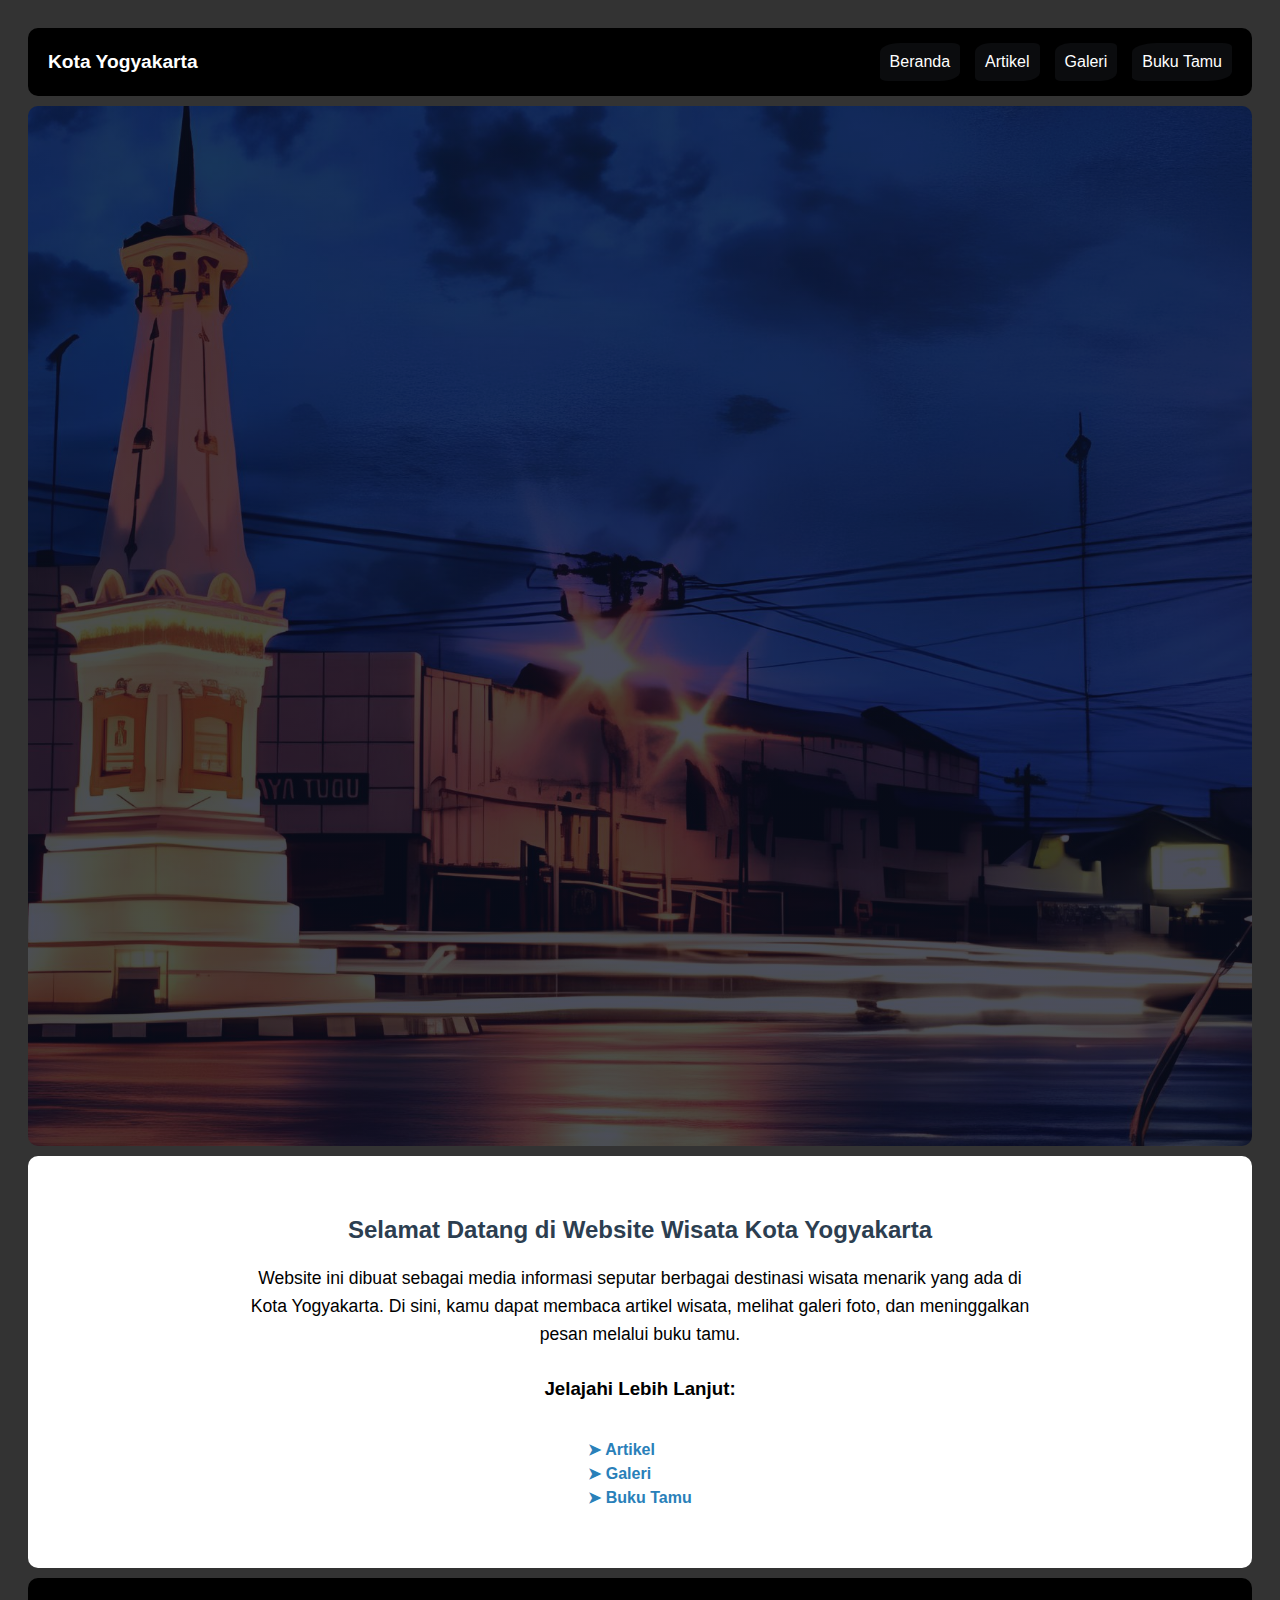
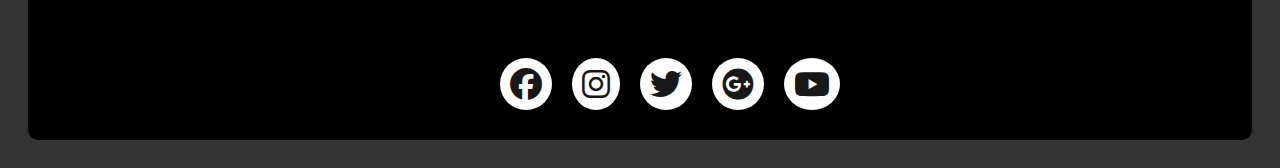
<file: index.html>
<!DOCTYPE html>
<html lang="en">
<head>
    <meta charset="UTF-8">
    <meta name="viewport" content="width=device-width, initial-scale=1.0">
    <title> Index </title>
    <link rel="stylesheet" href="index.css">
    <link rel="stylesheet" href="https://cdnjs.cloudflare.com/ajax/libs/font-awesome/6.7.2/css/all.min.css">
</head>
<body>
    <div id="wrapper">

        <div class="menu">
            <div class="menu-title"> Kota Yogyakarta </div>
            <div class="hamburger" onclick="toggleMenu()">
                &#9776;
            </div>
            <div class="menu-links">
                <a href="index.html">Beranda</a>
                <div class="dropdown">
                    <a href="artikel.html" class="menu-link-button"> Artikel </a>
                    <div class="dropdown-content">
                        <a href="artikel.html#keraton"> Keraton </a>
                        <a href="artikel.html#malioboro"> Malioboro </a>
                        <a href="artikel.html#vredeburg"> Vredeburg </a>
                    </div>
                </div>
                <a href="galeri.html">Galeri</a>
                <a href="bukutamu.html">Buku Tamu</a>
            </div>
        </div>

        <div class="header"></div>

    <div class="isi">
        <section class="isiberanda">
                <h2>Selamat Datang di Website Wisata Kota Yogyakarta</h2>
                <p>
                    Website ini dibuat sebagai media informasi seputar berbagai destinasi wisata menarik yang ada di Kota Yogyakarta.
                    Di sini, kamu dapat membaca artikel wisata, melihat galeri foto, dan meninggalkan pesan melalui buku tamu.
                </p>

                <div class="menu-ringkas">
                    <h3>Jelajahi Lebih Lanjut:</h3>
                    <ul>
                        <li><a href="artikel.html">&#10148; Artikel</a></li>
                        <li><a href="galeri.html">&#10148; Galeri</a></li>
                        <li><a href="bukutamu.html">&#10148; Buku Tamu</a></li> 
                    </ul>
                </div>
            </section>
    </div>

        <footer>
        <div class="footerContainer">
            <div class="socialIcons">
                <a href=""><i class="fa-brands fa-facebook"></i></a>
                <a href="https://www.instagram.com/_delloii?igsh=MXE0amJzNmZsYTgwag=="><i class="fa-brands fa-instagram"></i></a>
                <a href=""><i class="fa-brands fa-twitter"></i></a>
                <a href=""><i class="fa-brands fa-google-plus"></i></a>
                <a href="https://youtu.be/VyPwEZTIpVc?si=cocTXjZMzUpQtqW9"><i class="fa-brands fa-youtube"></i></a>
            </div>
        </div>
        </footer>

    </div>

<script src="js.js"></script>

</body>
</html>
</file>
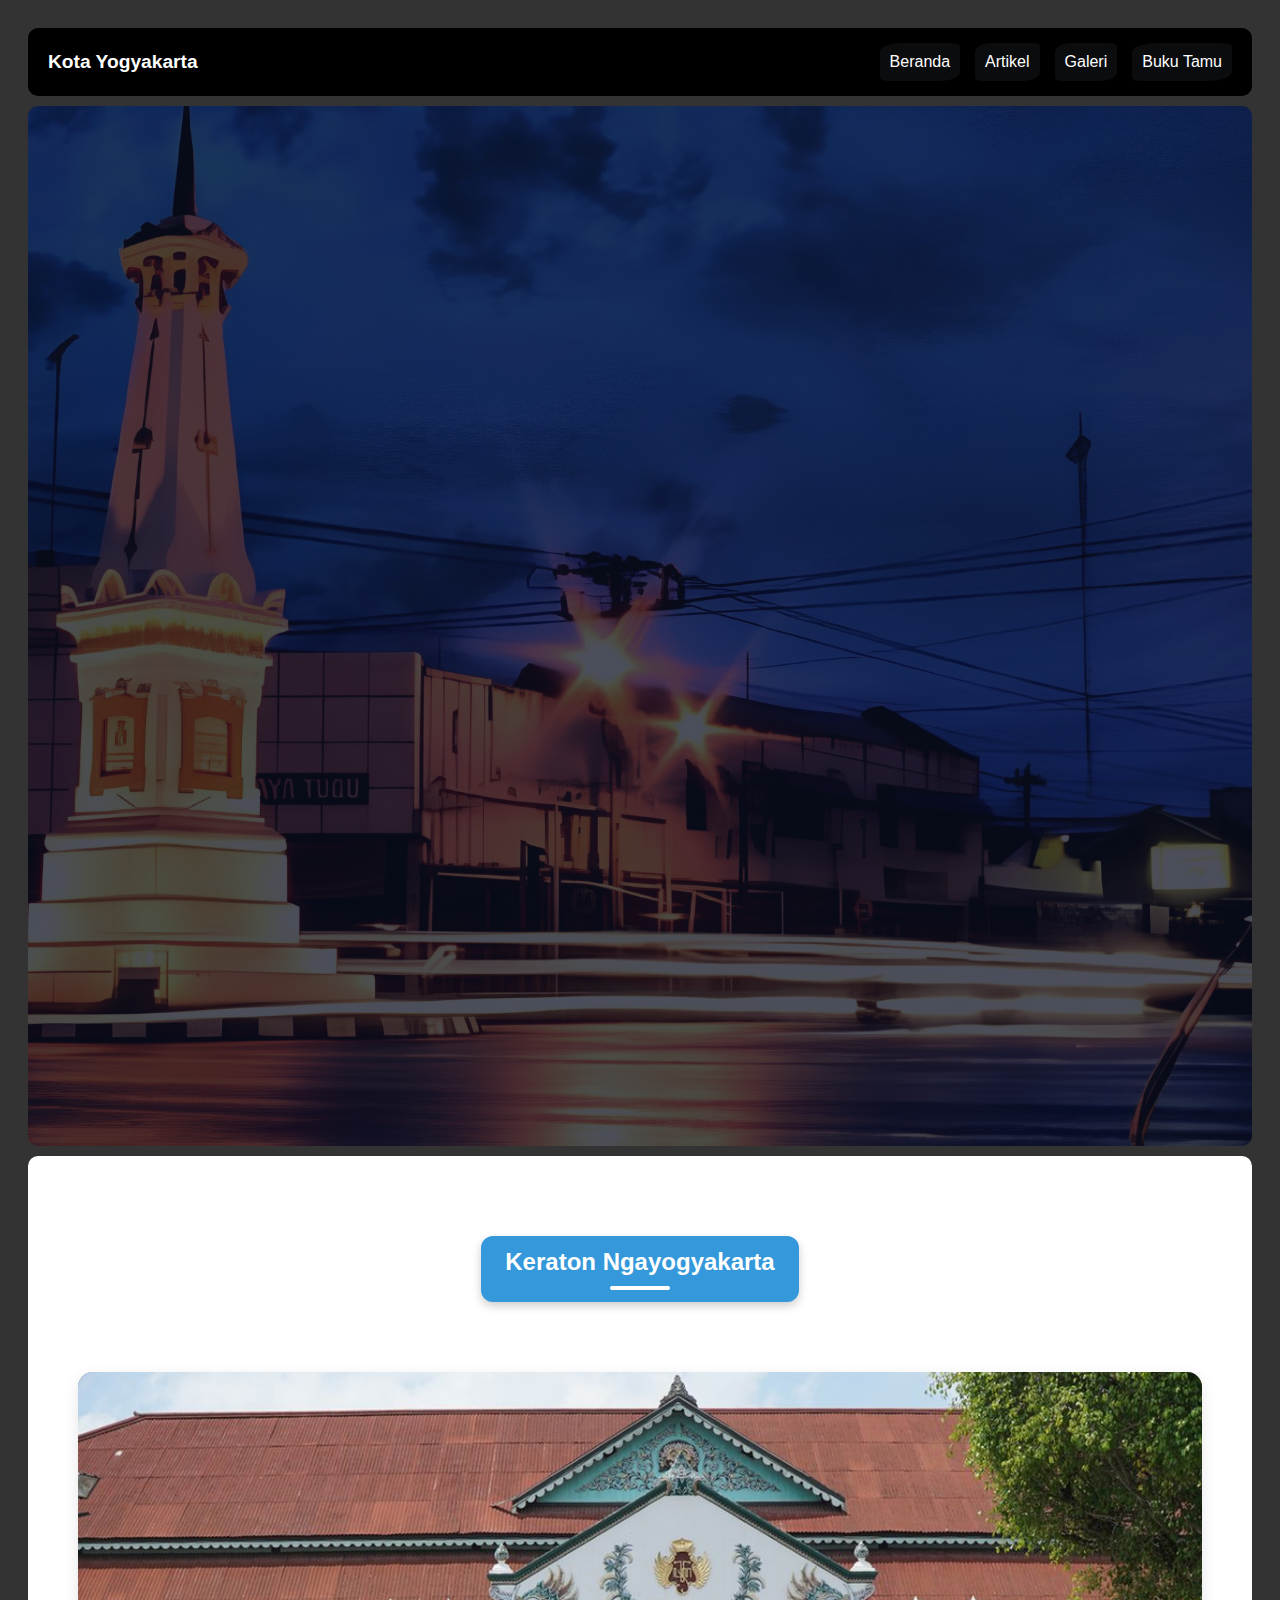
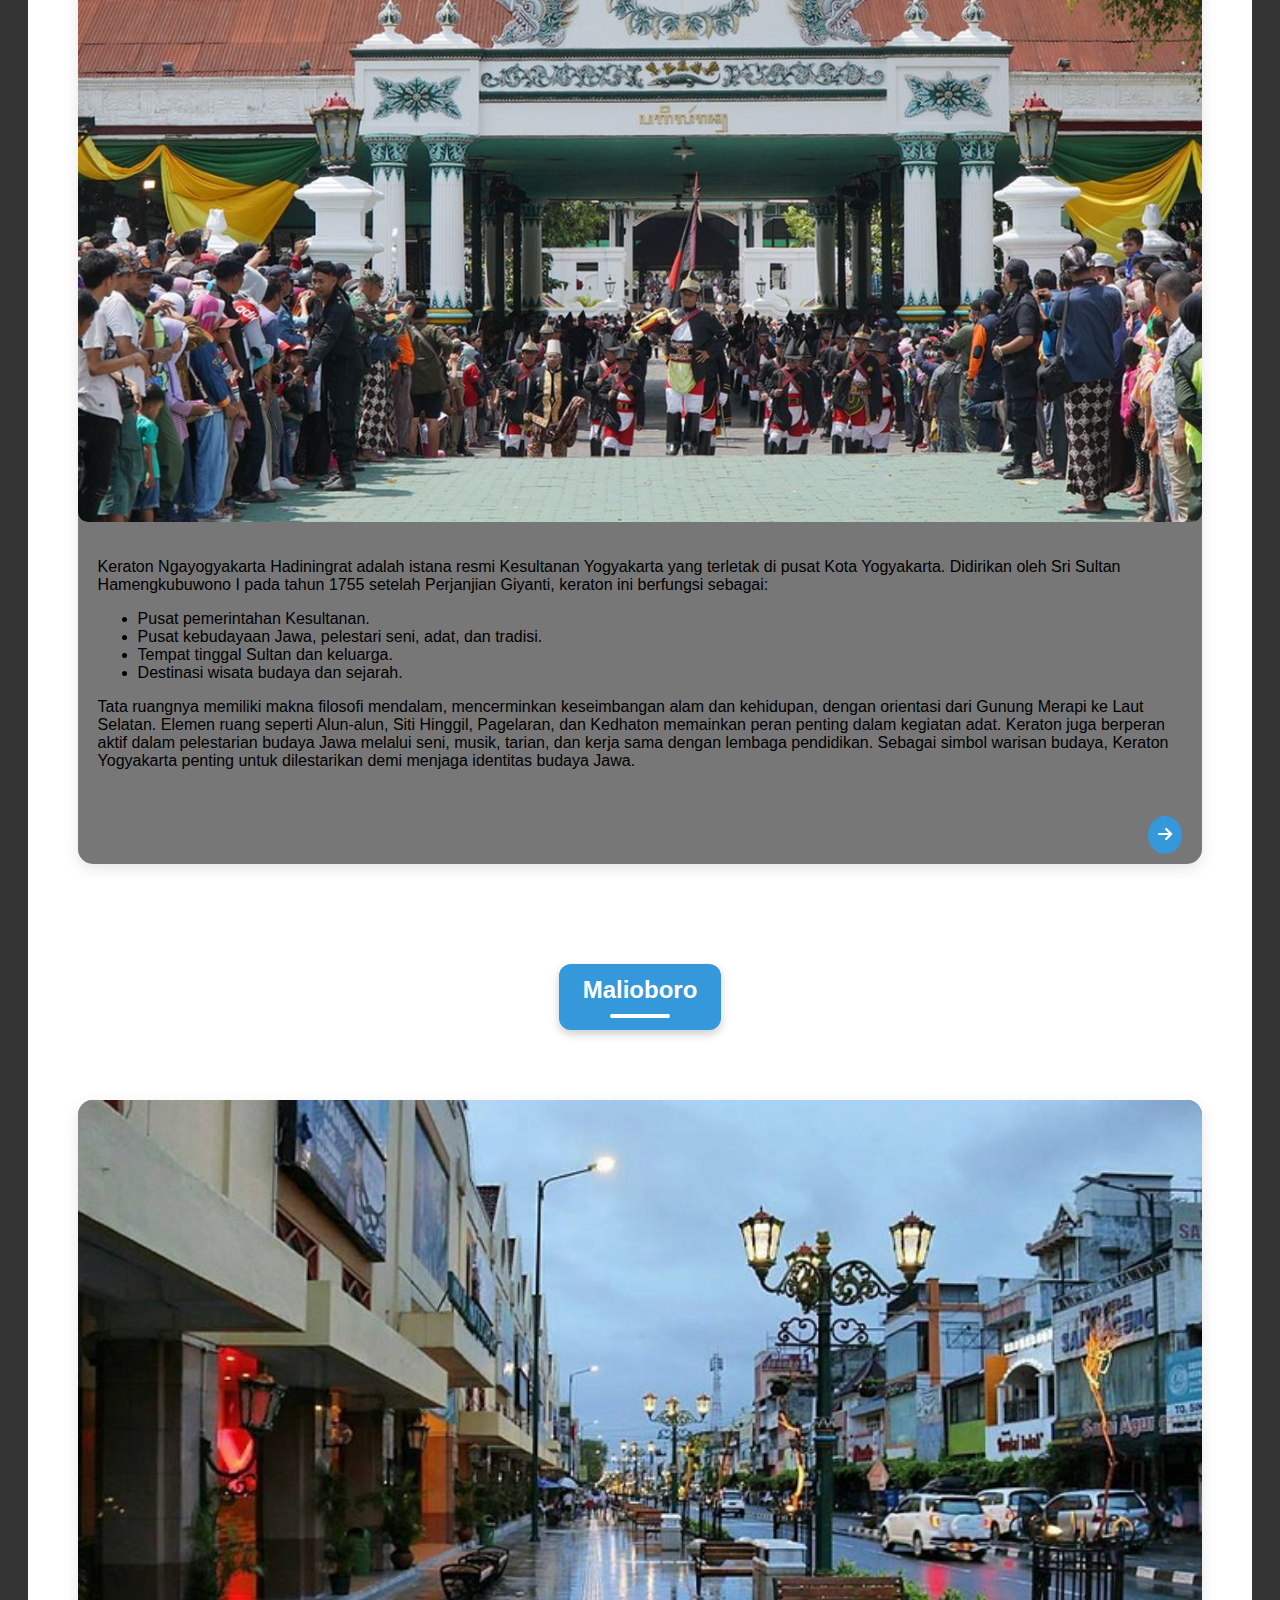
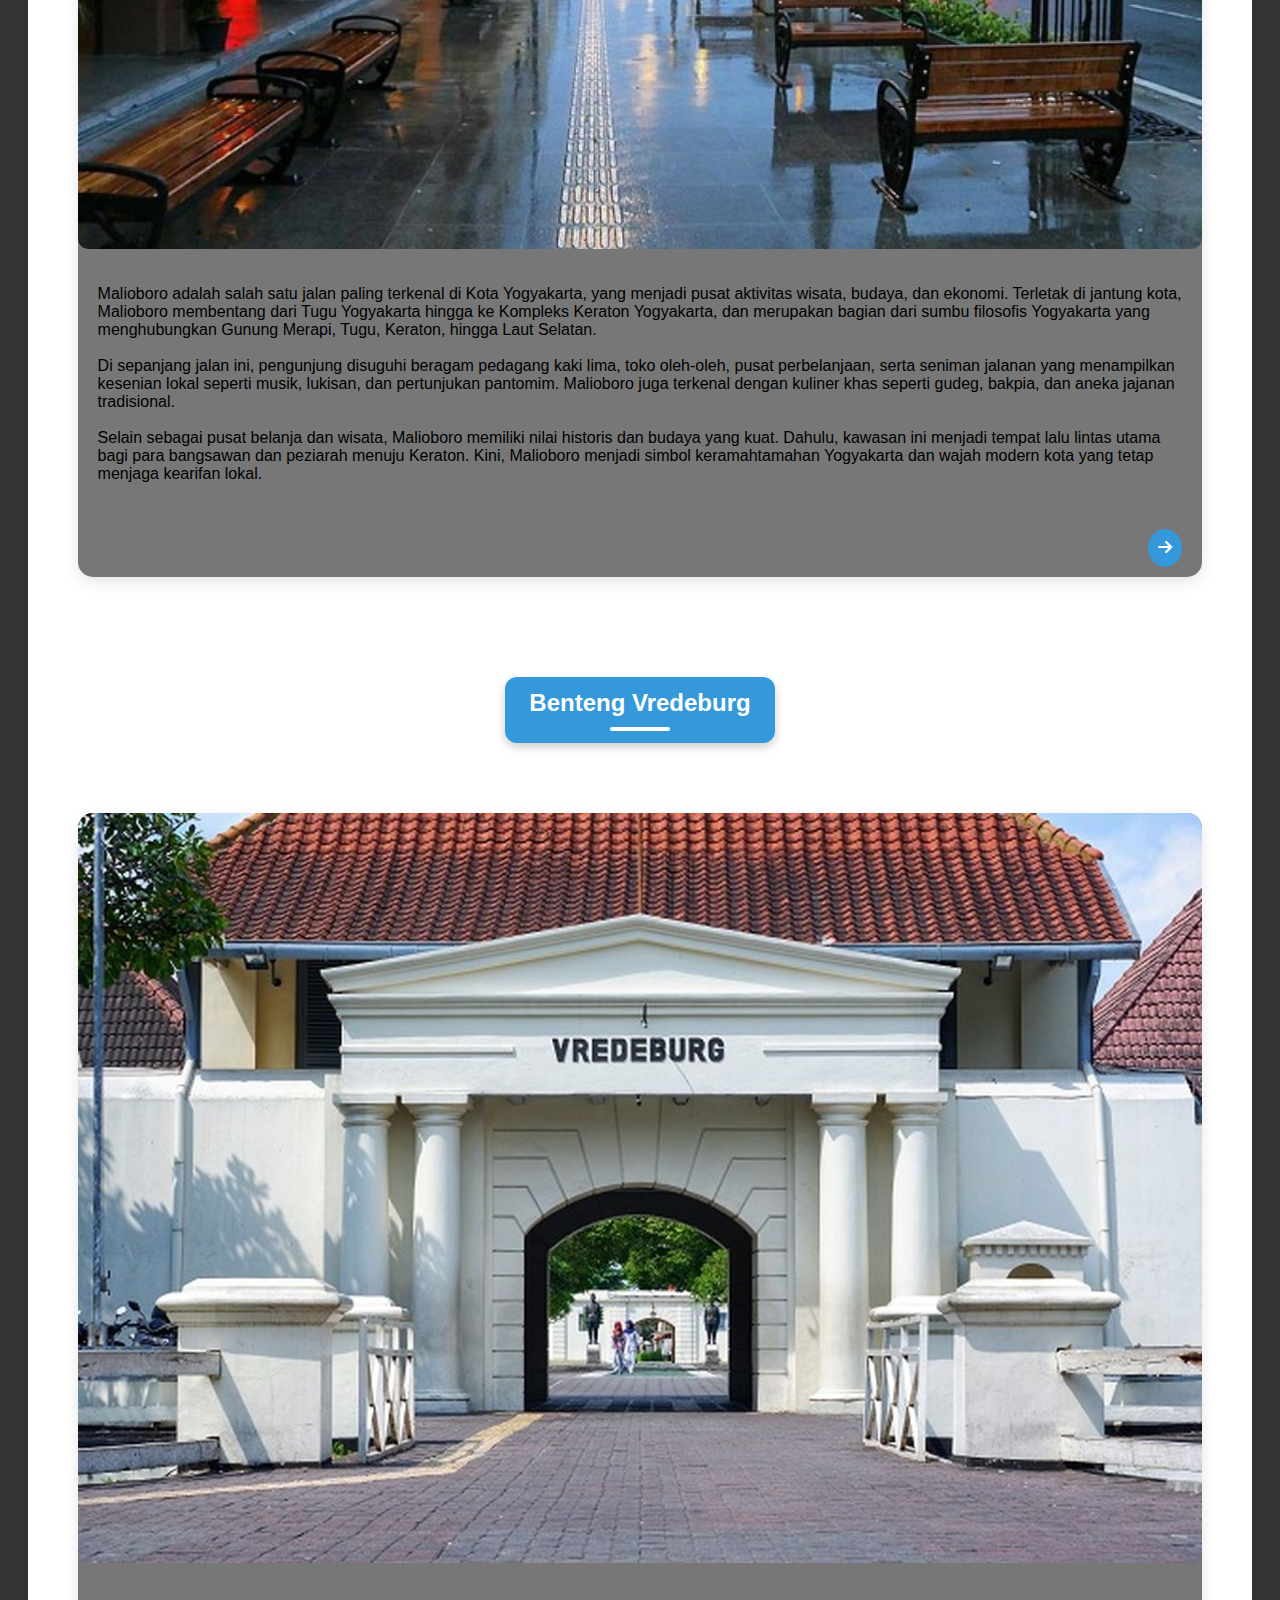
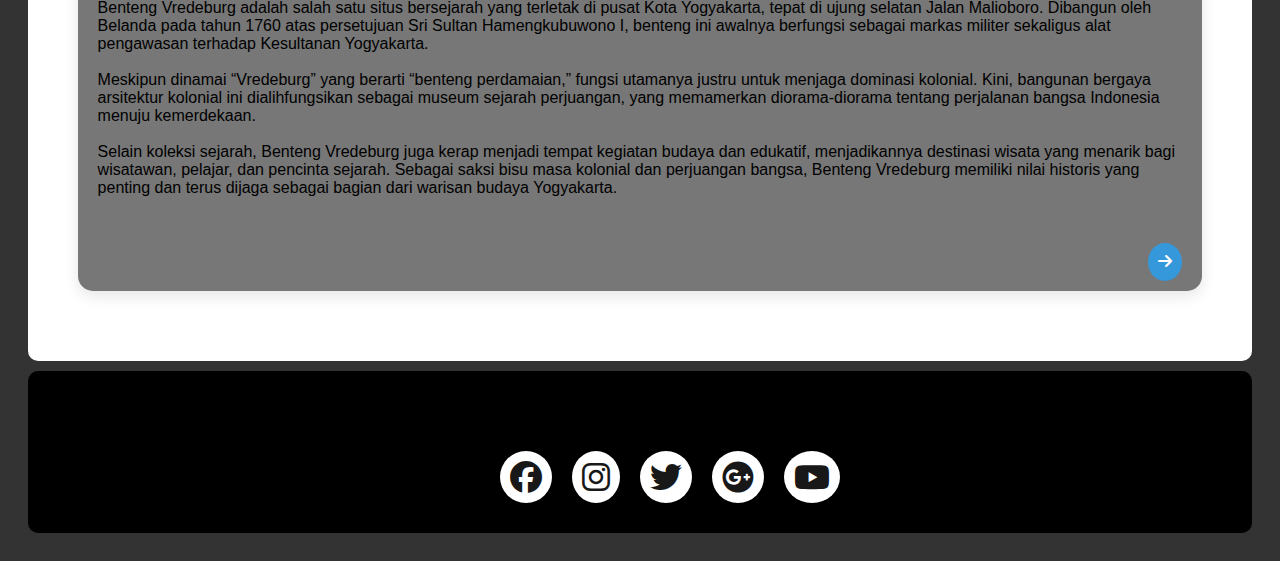
<file: artikel.html>
<!DOCTYPE html>
<html lang="en">
<head>
    <meta charset="UTF-8">
    <meta name="viewport" content="width=device-width, initial-scale=1.0">
    <title> Artikel </title>
    <link rel="stylesheet" href="index.css">
    <link rel="stylesheet" href="https://cdnjs.cloudflare.com/ajax/libs/font-awesome/6.7.2/css/all.min.css">
</head>
<body>
    <div id="wrapper">

        <div class="menu">
            <div class="menu-title"> Kota Yogyakarta </div>
            <div class="hamburger" onclick="toggleMenu()">
                &#9776;
            </div>
            <div class="menu-links">
                <a href="index.html">Beranda</a>
                <div class="dropdown">
                    <a href="artikel.html" class="menu-link-button"> Artikel </a>
                    <div class="dropdown-content">
                        <a href="artikel.html#keraton"> Keraton </a>
                        <a href="artikel.html#malioboro"> Malioboro </a>
                        <a href="artikel.html#vredeburg"> Vredeburg </a>
                    </div>
                </div>
                <a href="galeri.html">Galeri</a>
                <a href="bukutamu.html">Buku Tamu</a>
            </div>
        </div>

        <div class="header"></div>

        <div class="isi">
            <div class="card-container">
                <h2 id="keraton" class="card-section-title"> Keraton Ngayogyakarta </h2>
                <div class="card-artikel">
                    <img src="img/keraton.jpg" alt="" class="card-img">
                    <div class="card-content">
                        <p class="card-deskription"> Keraton Ngayogyakarta Hadiningrat adalah istana resmi Kesultanan Yogyakarta yang terletak di pusat Kota Yogyakarta. Didirikan oleh Sri Sultan Hamengkubuwono I pada tahun 1755 setelah Perjanjian Giyanti, keraton ini berfungsi sebagai:
                                                    <ul>
                                                    <li>Pusat pemerintahan Kesultanan.</li>
                                                    <li>Pusat kebudayaan Jawa, pelestari seni, adat, dan tradisi.</li>
                                                    <li>Tempat tinggal Sultan dan keluarga.</li>
                                                    <li>Destinasi wisata budaya dan sejarah.</li>
                                                    </ul>
                                                    Tata ruangnya memiliki makna filosofi mendalam, mencerminkan keseimbangan alam dan kehidupan, dengan orientasi dari Gunung Merapi ke Laut Selatan. Elemen ruang seperti Alun-alun, Siti Hinggil, Pagelaran, dan Kedhaton memainkan peran penting dalam kegiatan adat.
                                                    Keraton juga berperan aktif dalam pelestarian budaya Jawa melalui seni, musik, tarian, dan kerja sama dengan lembaga pendidikan. Sebagai simbol warisan budaya, Keraton Yogyakarta penting untuk dilestarikan demi menjaga identitas budaya Jawa. </p>
                    </div>
                    <a href="https://maps.app.goo.gl/d1mCqubP9X3NdwPy7" target="_blank" class="maps-inline-button">
                        <i class="fa-solid fa-arrow-right"></i>
                    </a>
                </div>
                <h2 id="malioboro" class="card-section-title"> Malioboro </h2>
                <div class="card-artikel">
                    <img src="img/malioboro.jpg" alt="" class="card-img">
                    <div class="card-content">
                        <p class="card-deskription"> Malioboro adalah salah satu jalan paling terkenal di Kota Yogyakarta, yang menjadi pusat aktivitas wisata, budaya, dan ekonomi. Terletak di jantung kota, Malioboro membentang dari Tugu Yogyakarta hingga ke Kompleks Keraton Yogyakarta, dan merupakan bagian dari sumbu filosofis Yogyakarta yang menghubungkan Gunung Merapi, Tugu, Keraton, hingga Laut Selatan.
                                                    <br><br>
                                                    Di sepanjang jalan ini, pengunjung disuguhi beragam pedagang kaki lima, toko oleh-oleh, pusat perbelanjaan, serta seniman jalanan yang menampilkan kesenian lokal seperti musik, lukisan, dan pertunjukan pantomim. Malioboro juga terkenal dengan kuliner khas seperti gudeg, bakpia, dan aneka jajanan tradisional.
                                                    <br><br>
                                                    Selain sebagai pusat belanja dan wisata, Malioboro memiliki nilai historis dan budaya yang kuat. Dahulu, kawasan ini menjadi tempat lalu lintas utama bagi para bangsawan dan peziarah menuju Keraton. Kini, Malioboro menjadi simbol keramahtamahan Yogyakarta dan wajah modern kota yang tetap menjaga kearifan lokal. </p>
                    </div>
                    <a href="https://maps.app.goo.gl/UhZAifQJMbYKjeVH8" target="_blank" class="maps-inline-button">
                        <i class="fa-solid fa-arrow-right"></i>
                    </a>
                </div>
                <h2 id="vredeburg" class="card-section-title"> Benteng Vredeburg </h2>
                <div class="card-artikel">
                    <img src="img/vredeburgg4.jpg" alt="" class="card-img">
                    <div class="card-content">
                        <p class="card-deskription"> Benteng Vredeburg adalah salah satu situs bersejarah yang terletak di pusat Kota Yogyakarta, tepat di ujung selatan Jalan Malioboro. Dibangun oleh Belanda pada tahun 1760 atas persetujuan Sri Sultan Hamengkubuwono I, benteng ini awalnya berfungsi sebagai markas militer sekaligus alat pengawasan terhadap Kesultanan Yogyakarta. 
                                                    <br><br>
                                                    Meskipun dinamai “Vredeburg” yang berarti “benteng perdamaian,” fungsi utamanya justru untuk menjaga dominasi kolonial. Kini, bangunan bergaya arsitektur kolonial ini dialihfungsikan sebagai museum sejarah perjuangan, yang memamerkan diorama-diorama tentang perjalanan bangsa Indonesia menuju kemerdekaan. 
                                                    <br><br>
                                                    Selain koleksi sejarah, Benteng Vredeburg juga kerap menjadi tempat kegiatan budaya dan edukatif, menjadikannya destinasi wisata yang menarik bagi wisatawan, pelajar, dan pencinta sejarah. Sebagai saksi bisu masa kolonial dan perjuangan bangsa, Benteng Vredeburg memiliki nilai historis yang penting dan terus dijaga sebagai bagian dari warisan budaya Yogyakarta.

 </p>
                    </div>
                    <a href="https://maps.app.goo.gl/7rT7TtpduQfR9ZMC8" target="_blank" class="maps-inline-button">
                        <i class="fa-solid fa-arrow-right"></i>
                    </a>
                </div>
            </div>
        </div>

        <footer>
        <div class="footerContainer">
            <div class="socialIcons">
                <a href=""><i class="fa-brands fa-facebook"></i></a>
                <a href="https://www.instagram.com/_delloii?igsh=MXE0amJzNmZsYTgwag=="><i class="fa-brands fa-instagram"></i></a>
                <a href=""><i class="fa-brands fa-twitter"></i></a>
                <a href=""><i class="fa-brands fa-google-plus"></i></a>
                <a href="https://youtu.be/VyPwEZTIpVc?si=cocTXjZMzUpQtqW9"><i class="fa-brands fa-youtube"></i></a>
            </div>
        </div>
        </footer>

    </div>

<script src="js.js"></script>

</body>
</html>
</file>
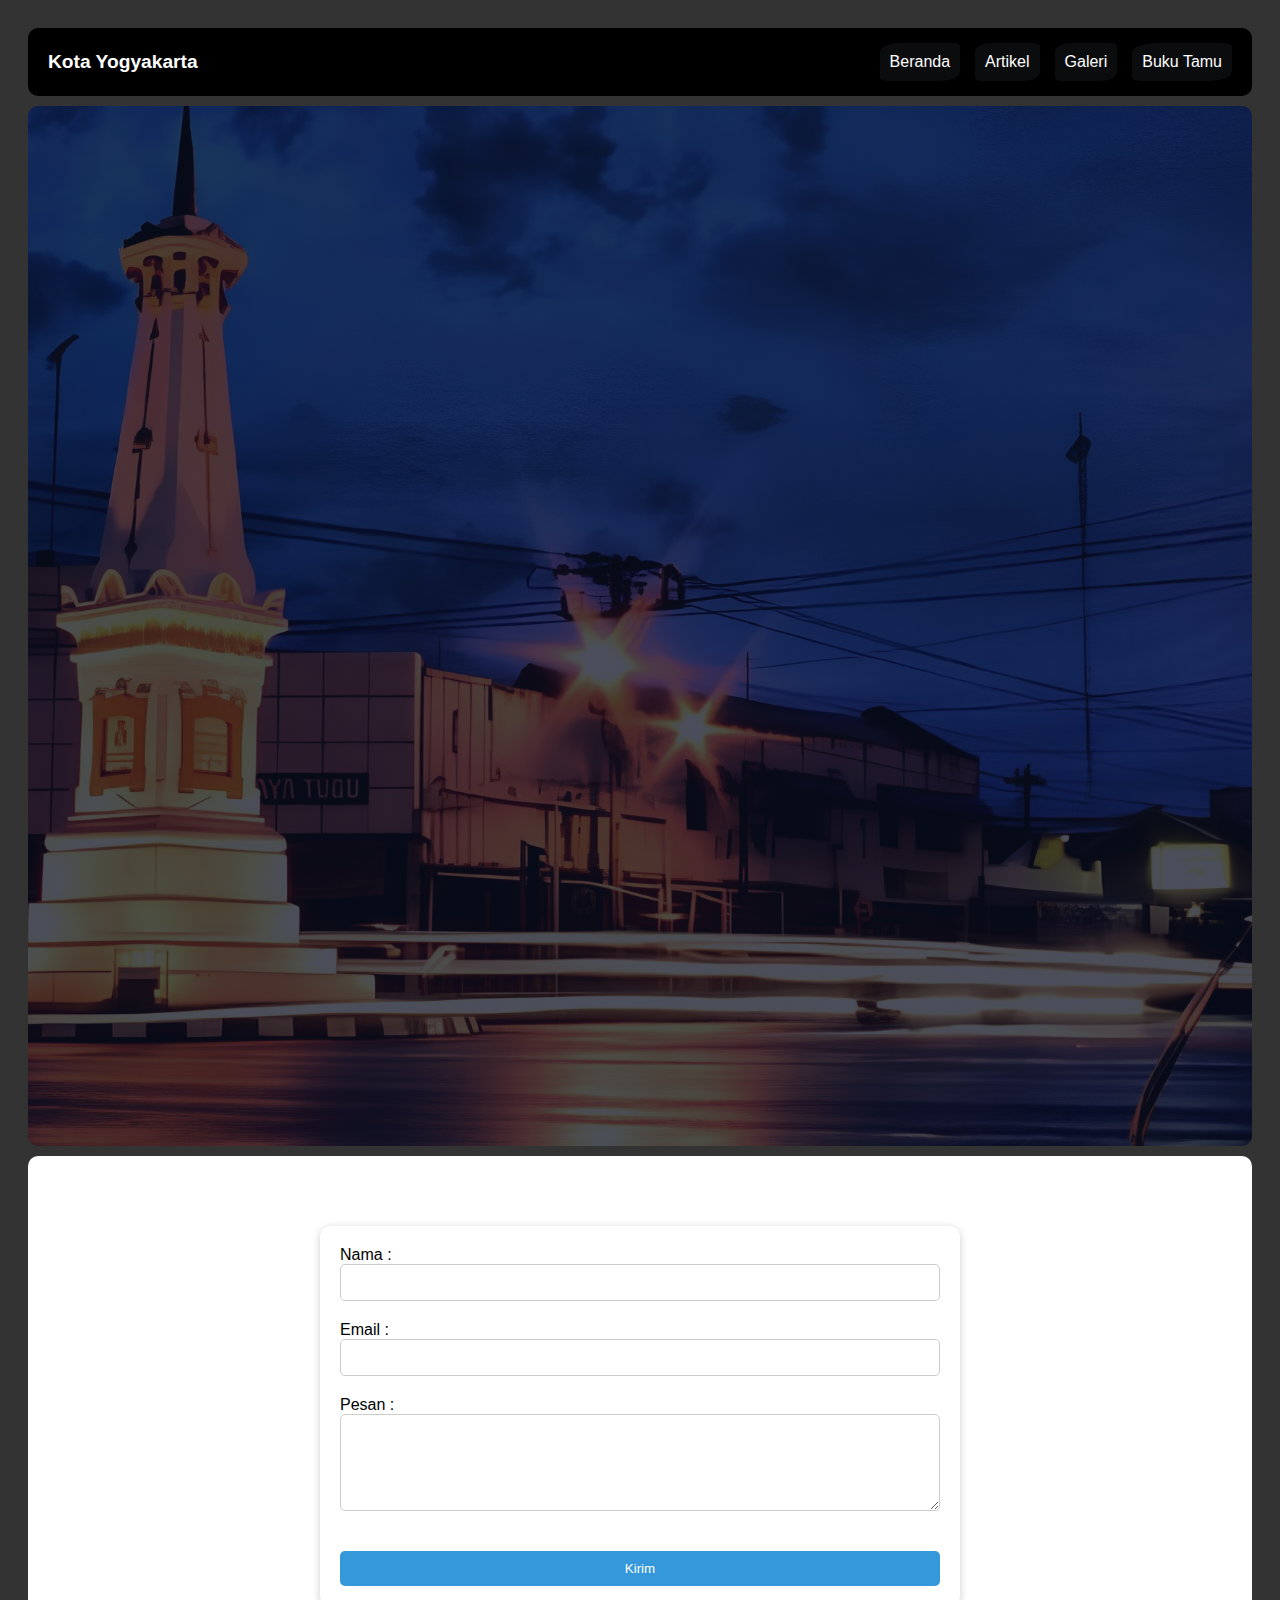
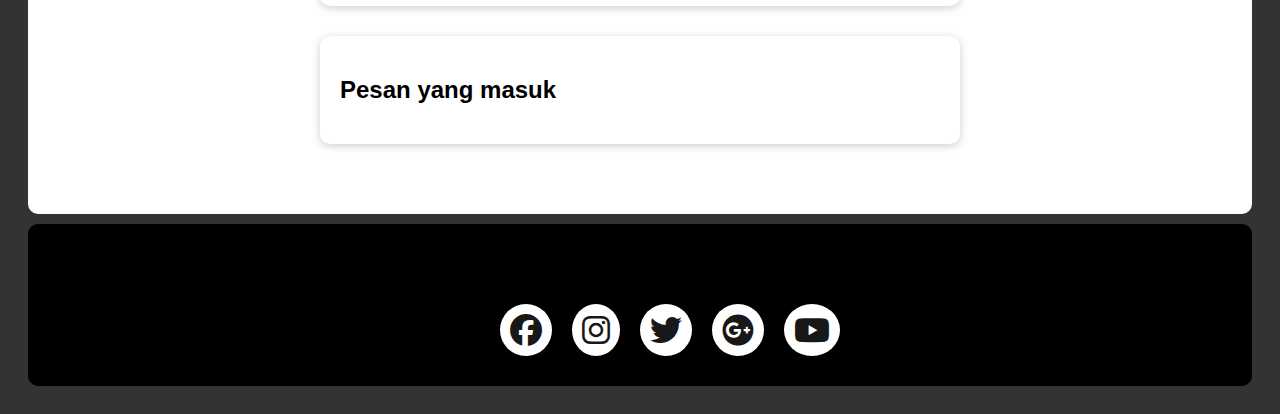
<file: bukutamu.html>
<!DOCTYPE html>
<html lang="en">
<head>
    <meta charset="UTF-8">
    <meta name="viewport" content="width=device-width, initial-scale=1.0">
    <title> Artikel </title>
    <link rel="stylesheet" href="index.css">
    <link rel="stylesheet" href="https://cdnjs.cloudflare.com/ajax/libs/font-awesome/6.7.2/css/all.min.css">
</head>
<body>
    <div id="wrapper">

        <div class="menu">
            <div class="menu-title"> Kota Yogyakarta </div>
            <div class="hamburger" onclick="toggleMenu()">
                &#9776;
            </div>
            <div class="menu-links">
                <a href="index.html">Beranda</a>
                <div class="dropdown">
                    <a href="artikel.html" class="menu-link-button"> Artikel </a>
                    <div class="dropdown-content">
                        <a href="artikel.html#keraton"> Keraton </a>
                        <a href="artikel.html#malioboro"> Malioboro </a>
                        <a href="artikel.html#vredeburg"> Vredeburg </a>
                    </div>
                </div>
                <a href="galeri.html">Galeri</a>
                <a href="bukutamu.html">Buku Tamu</a>
            </div>
        </div>

        <div class="header"></div>

        <div class="isi">
        <section class="guestbook-form">
            <div id="notifikasi">
                Terima Kasih!
            </div>

            <form id="formTamu">
                <label for="nama"> Nama :</label>
                <input type="text" id="nama" name="nama" required>

                <label for="email"> Email :</label>
                <input type="email" id="email" name="email" required>

                <label for="pesan"> Pesan :</label>
                <textarea id="pesan" name="pesan" rows="5" required></textarea>

                <button type="submit"> Kirim </button>
            </form>
        </section>

        <section class="guestbook-list">
            <h2> Pesan yang masuk </h2>
            <ul id="daftarTamu"></ul>
        </section>

        <script src="js.js"></script>
        </div>

        <footer>
        <div class="footerContainer">
            <div class="socialIcons">
                <a href=""><i class="fa-brands fa-facebook"></i></a>
                <a href="https://www.instagram.com/_delloii?igsh=MXE0amJzNmZsYTgwag=="><i class="fa-brands fa-instagram"></i></a>
                <a href=""><i class="fa-brands fa-twitter"></i></a>
                <a href=""><i class="fa-brands fa-google-plus"></i></a>
                <a href="https://youtu.be/VyPwEZTIpVc?si=cocTXjZMzUpQtqW9"><i class="fa-brands fa-youtube"></i></a>
            </div>
        </div>
        </footer>

    </div>

    <script src="js.js"></script>

</body>
</html>
</file>
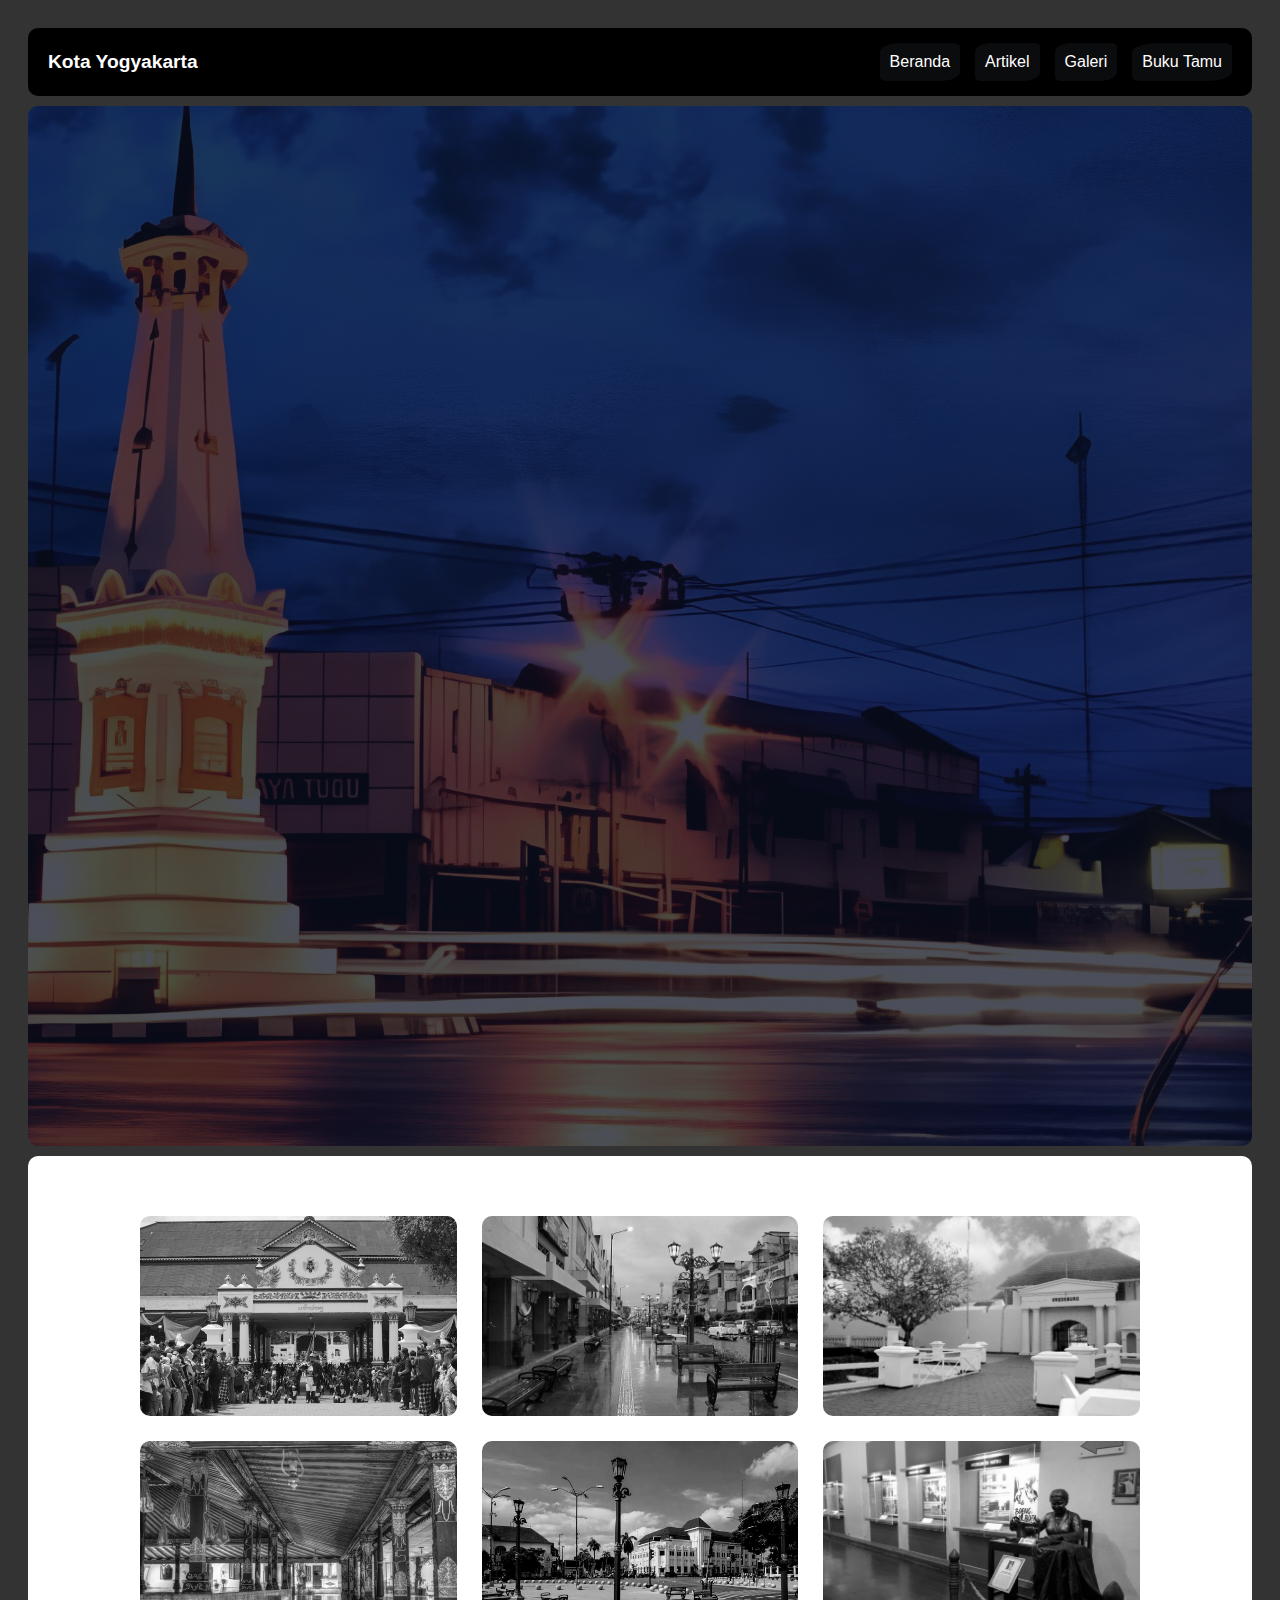
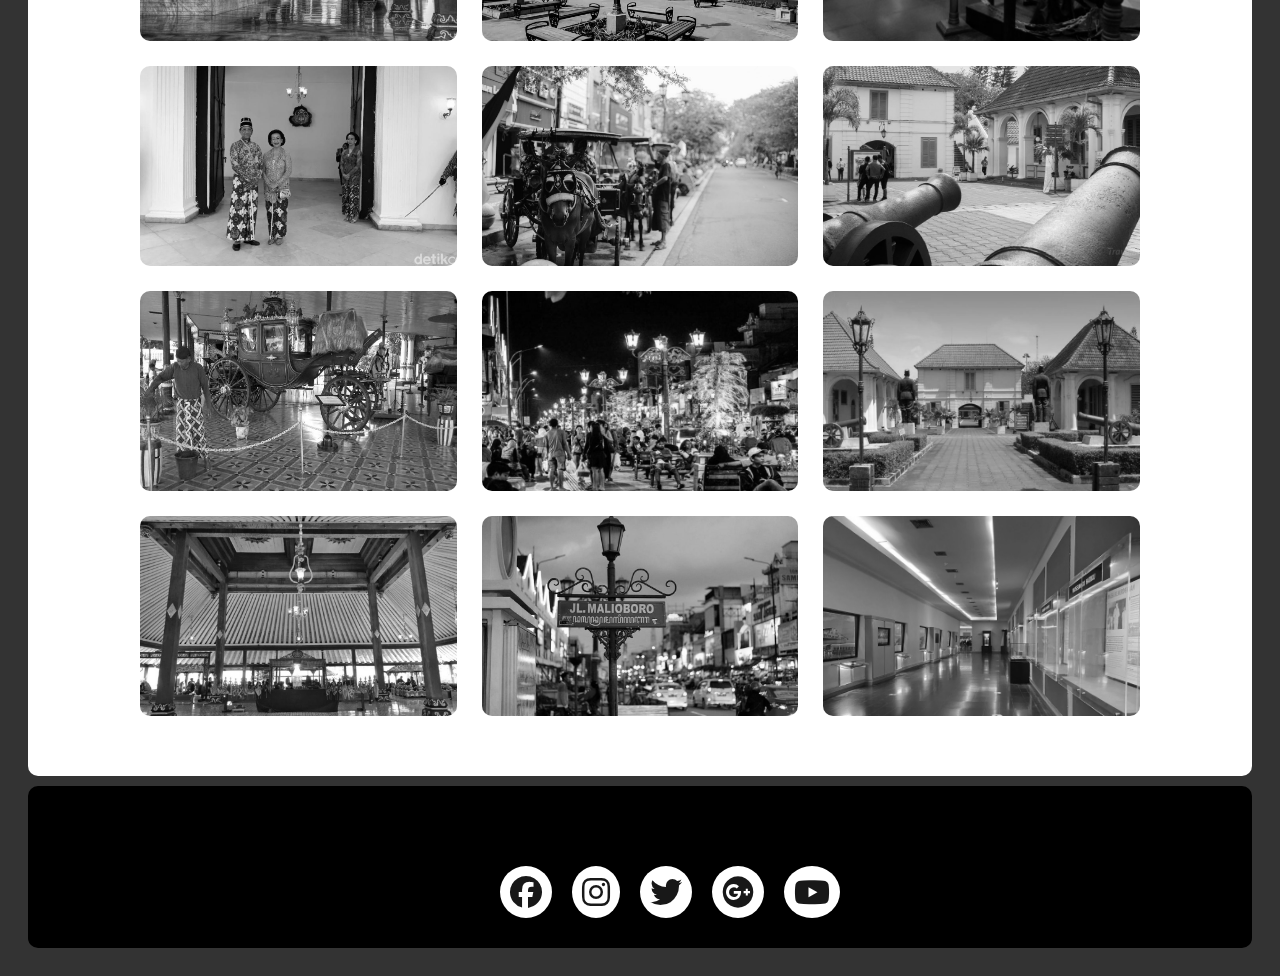
<file: galeri.html>
<!DOCTYPE html>
<html lang="en">
<head>
    <meta charset="UTF-8">
    <meta name="viewport" content="width=device-width, initial-scale=1.0">
    <title> Galeri </title>
    <link rel="stylesheet" href="index.css">
    <link rel="stylesheet" href="https://cdnjs.cloudflare.com/ajax/libs/font-awesome/6.7.2/css/all.min.css">
</head>
<body>
    <div id="wrapper">

        <div class="menu">
            <div class="menu-title"> Kota Yogyakarta </div>
            <div class="hamburger" onclick="toggleMenu()">
                &#9776;
            </div>
            <div class="menu-links">
                <a href="index.html">Beranda</a>
                <div class="dropdown">
                    <a href="artikel.html" class="menu-link-button"> Artikel </a>
                    <div class="dropdown-content">
                        <a href="artikel.html#keraton"> Keraton </a>
                        <a href="artikel.html#malioboro"> Malioboro </a>
                        <a href="artikel.html#vredeburg"> Vredeburg </a>
                    </div>
                </div>
                <a href="galeri.html">Galeri</a>
                <a href="bukutamu.html">Buku Tamu</a>
            </div>
        </div>

        <div class="header"></div>

        <div class="isi">
        <div class="cards">
            <div class="card"><img src="img/keraton.jpg"></div>
            <div class="card"><img src="img/malioboro.jpg"></div>
            <div class="card"><img src="img/vredeburg.png"></div>
            <div class="card"><img src="img/keraton2.jpg"></div>
            <div class="card"><img src="img/malioboro2.jpg"></div>
            <div class="card"><img src="img/vredeburg2.jpg"></div>
            <div class="card"><img src="img/keraton3.jpeg"></div>
            <div class="card"><img src="img/malioboro3.jpg"></div>
            <div class="card"><img src="img/vredeburg3.jpg"></div>
            <div class="card"><img src="img/keraton4.jpg"></div>
            <div class="card"><img src="img/malioboro4.jpg"></div>
            <div class="card"><img src="img/vredeburg5.jpg"></div>
            <div class="card"><img src="img/keraton5.jpg"></div>
            <div class="card"><img src="img/malioboro5.jpg"></div>
            <div class="card"><img src="img/vredeburg6.jpg"></div>
        </div>
        </div>

        <footer>
        <div class="footerContainer">
            <div class="socialIcons">
                <a href=""><i class="fa-brands fa-facebook"></i></a>
                <a href="https://www.instagram.com/_delloii?igsh=MXE0amJzNmZsYTgwag=="><i class="fa-brands fa-instagram"></i></a>
                <a href=""><i class="fa-brands fa-twitter"></i></a>
                <a href=""><i class="fa-brands fa-google-plus"></i></a>
                <a href="https://youtu.be/VyPwEZTIpVc?si=cocTXjZMzUpQtqW9"><i class="fa-brands fa-youtube"></i></a>
            </div>
        </div>
        </footer>

    </div>

    <script src="js.js"></script>

</body>
</html>
</file>
<file: index.css>
#wrapper {
    max-width: 2000px;
    margin: 0 auto;
    padding: 20px;
    height: auto;
}

body {
    background-color: #333;
    font-family: 'Lucida Sans', 'Lucida Sans Regular', 'Lucida Grande', 'Lucida Sans Unicode', Geneva, Verdana, sans-serif;
}

.header {
    height: 1000px;
    width: 100%;
    background-image: linear-gradient(rgba(4,9,30,0.7), rgba(4,9,30,0.7)),url(img/headd.jpg);
    opacity: 0.9;
    background-size: cover;
    background-position: center;
    background-repeat: no-repeat;
    justify-content: center;
    padding-top: 40px;
    font-size: 2em;
    border-radius: 10px;
}


/*Menu */
.menu {
    background-color: black;
    display: flex;
    justify-content: space-between;
    align-items: center;
    padding: 15px 20px;
    border-radius: 10px;
    margin-bottom: 10px;
    position: sticky;
    top: 0;
    z-index: 1000;
}

.menu-title {
    color: white;
    font-size: 1.2em;
    font-weight: bold;
}

.menu-link-button {
    background-color: #0b0c0e;
    color: white;
    padding: 10px 20px;
    text-decoration: none;
    border-radius: 25% 10%;
    transition: background-color 0.3s;
    display: inline-block;
}

.menu-link-button:hover {
    background-color: #4863a0;
}

.menu-links {
    display: flex;
    gap: 15px;
}

.menu-links a {
    background-color: #0b0c0e;
    color: white;
    padding: 10px;
    text-decoration: none;
    border-radius: 25% 10%;
    transition: background-color 0.3s;
}

.menu-links a:hover {
    background-color: #4863a0;
}

.dropdown {
    position: relative;
    display: inline-block;
}

.dropdown-button {
    background-color: black;
    color: white;
    padding: 10px 20px;
    border: none;
    cursor: pointer;
    border-radius: 10px;
    font-family: inherit;
    font-size: 16px;
}

.dropdown-content {
    display: none;
    position: absolute;
    background-color: #0b0c0e;
    min-width: 160px;
    box-shadow: 0px 8px 16px rgba(0, 0, 0, 0.2);
    z-index: 1;
    top: 100%;
    left: 0;
}

.dropdown-content a {
    color: white;
    padding: 10px 14px;
    text-decoration: none;
    display: block;
}

.dropdown-content a:hover {
    background-color: #4863a0;
}

.dropdown:hover .dropdown-content {
    display: block;
}

html {
    scroll-behavior: smooth;
}

/* Hamburger */
.hamburger {
    display: none;
    font-size: 1.8em;
    color: white;
    cursor: pointer;
}

/*ini isi ya ges*/
.isi {
    background-color: white;
    padding: 40px 20px;
    border-radius: 10px;
    margin-top: 10px;
}

.isiberanda h2 {
    text-align: center;
    color: #2c3e50;
    margin-bottom: 20px;
}

.isiberanda p {
    text-align: center;
    font-size: 1.1em;
    max-width: 800px;
    margin: 0 auto 30px auto;
    line-height: 1.6;
}

.menu-ringkas {
    text-align: center;
}

.menu-ringkas ul {
    list-style: none;
    padding: 0;
    text-align: left;
    display: inline-block;
}

.menu-ringkas li {
    display: flex;
    align-items: center;
    gap: 8px;
    margin: 5px 0;
}

.menu-ringkas li a {
    display: flex;
    align-items: center;
    text-decoration: none;
    color: #2980b9;
    font-weight: bold;
    text-decoration: none;
}

.menu-ringkas li  a:hover {
    color: #1abc9c;
}

/*Artikel*/

.card-container {
    display: flex;
    flex-direction: column;
    gap: 30px;
    align-items: center;
}
.card-artikel{
    width: 95%;
    max-width: 1200px;
    background-color: #777;
    border-radius: 15px;
    box-shadow: 0 5px 15px rgba(0, 0, 0, 0.1);
    overflow: hidden;
    margin: 30px auto;
    
}

.card-img {
    width: 100%;
    height: auto;
    display: block;
    border-radius: 10px;
}

.card-content {
    padding: 20px;
}

.card-section-title {
    display: inline-block;
    background-color: #3498db;
    color: white;
    padding: 12px 24px;
    border-radius: 12px;
    font-size: 1.5em;
    font-weight: bold;
    margin: 40px auto 10px auto;
    text-align: center;
    box-shadow: 0 4px 10px rgba(0, 0, 0, 0.2);
    transition: background-color 0.3s, transform 0.2s;
    position: relative;
    scroll-margin-top: 120px;
}

.card-section-title:hover {
    background-color: #1abc9c;
    transform: scale(1.05);
}

.card-section-title::after {
    content: "";
    display: block;
    width: 60px;
    height: 4px;
    background-color: white;
    margin: 10px auto 0;
    border-radius: 2px;
}

.card-description {
    color: #777;
    font-size: 0.95em;
    line-height: 1.5;
}

.maps-inline-button {
    display: inline-block;
    align-self: flex-end;
    margin: 10px 20px;
    background-color: #3498db;
    color: white;
    padding: 10px;
    border-radius: 50%;
    text-decoration: none;
    float: right;
    transition: background-color 0.3s, transform 0.3s;
}

.maps-inline-button:hover {
    background-color: #1abc9c;
    transform: scale(1.1);
}

/*Galeri*/
.cards {
    display: grid;
    grid-template-columns: repeat(auto-fit, minmax(250px, 1fr));
    gap: 25px;
    padding: 20px;
    max-width: 1000px;
    margin: 0 auto;
}

.card {
    background-color: #fff;
    border-radius: 10px;
    overflow: hidden;
    height: 200px;
}

.card img {
    width: 100%;
    height: 100%;
    object-fit: cover;
    filter: grayscale(100%);
    transition: all 0.3s;
    cursor: pointer;
}

.card:hover img {
    filter: grayscale(0);
    scale: 1.05;
}

/*Buku Tamu*/
#notifikasi {
    display: none;
    color: green;
    font-weight: bold;
    margin-bottom: 10px;
    text-align: center;
    background-color: #e8f5e9;
    border: 1px solid #a5d6a7;
    padding: 10px;
    border-radius: 5px;
}
.guestbook-form, .guestbook-list {
    max-width: 600px;
    margin: 30px auto;
    padding: 20px;
    background-color: white;
    border-radius: 10px;
    box-shadow: 0 2px 8px rgba(0, 0, 0, 0.2);
}

.guestbook-form form {
    display: flex;
    flex-direction: column;
}

.guestbook-form input, .guestbook-form textarea {
    padding: 10px;
    border: 1px solid #ccc;
    border-radius: 5px;
    margin-bottom: 20px;
}

.guestbook-form button {
    margin-top: 20px;
    padding: 10px;
    background-color: #3498db;
    color: white;
    border: none;
    border-radius: 5px;
    cursor: pointer;
}

.guestbook-list ul {
    list-style: none;
    padding-left: 0;
}

.guestbook-list li {
    background-color: #ecf0f1;
    padding: 10px;
    border-radius: 5px;
    margin-bottom: 10px;
}

/*Footer*/
footer {
    background-color: black;
    margin-top: 10px;
    border-radius: 10px;
}

.footerContainer {
    width: 100%;
    padding: 70px 30px 20px;
}

.socialIcons {
    display: flex;
    justify-content: center;
}

.socialIcons a {
    text-decoration: none;
    padding: 10px;
    background-color: white;
    margin: 10px;
    border-radius: 50%;
}

.socialIcons a i {
    font-size: 2em;
    color: black;
    opacity: 0.9;
}

.socialIcons a:hover {
    background-color: #111;
    transition: 0.5s;
}

.socialIcons a:hover i {
    color: white;
    transition: 0.5s;
}

/* Responsive */
@media screen and (max-width: 768px) {

    .hamburger {
    display: block;
    }

    .menu-links {
        display: none;
        flex-direction: column;
        width: 100%;
        gap: 10px;
        margin-top: 10px;
    }

    .menu-links.active {
        display: flex;
    }

    .menu-links a {
        border-radius: 10px;
        padding: 10px 15px;
        width: 100%;
        text-align: left;
    }

    .header {
        height: 300px;
        font-size: 1.2em;
    }

    .isiberanda p {
        font-size: 1em;
        padding: 0 10px;     
    }

    .menu-ringkas ul {
        text-align: center;
    }

    .card-section-title {
        font-size: 1.2em;
        padding: 10px 16px;
    }

    .guestbook-form, .guestbook-list {
        padding: 10px;
    }

    .footerContainer {
        padding: 30px 10px 10px;
    }

    .socialIcons a i {
        font-size: 1.5em;
    }
}
</file>
